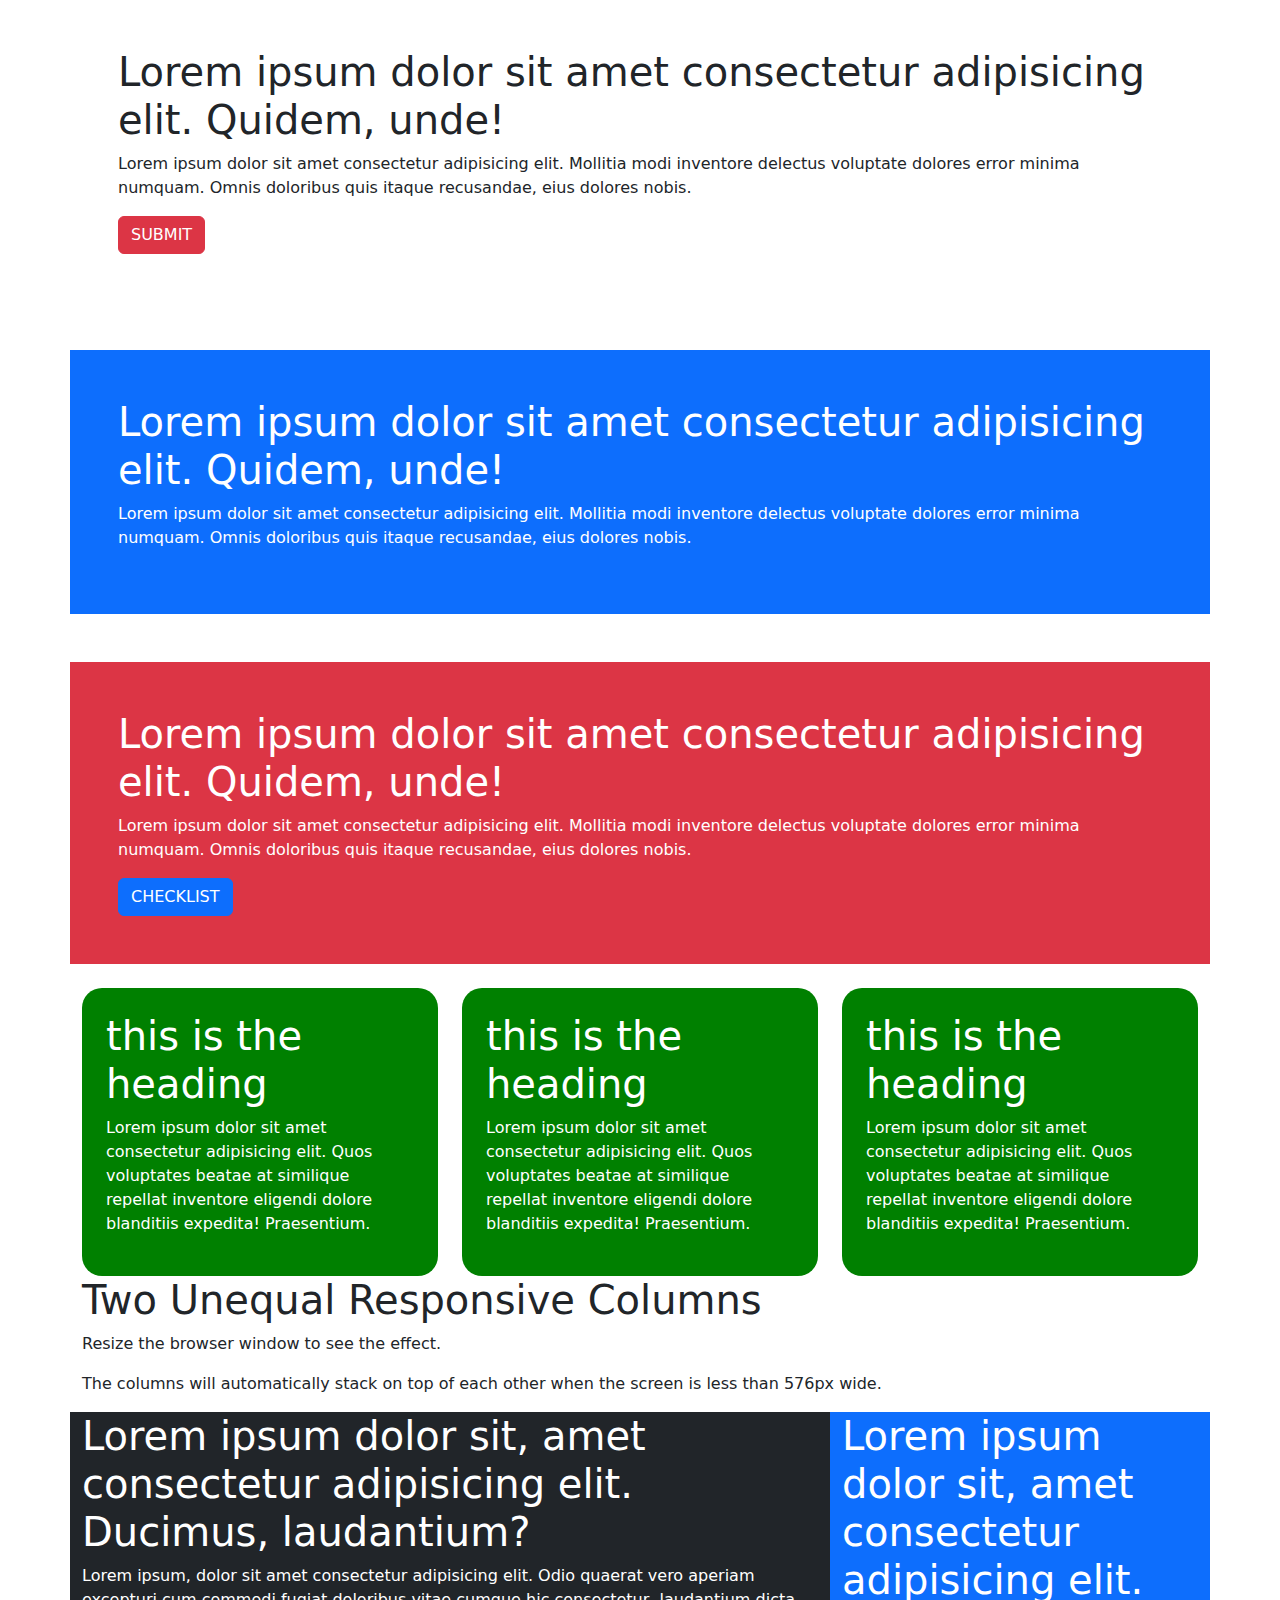
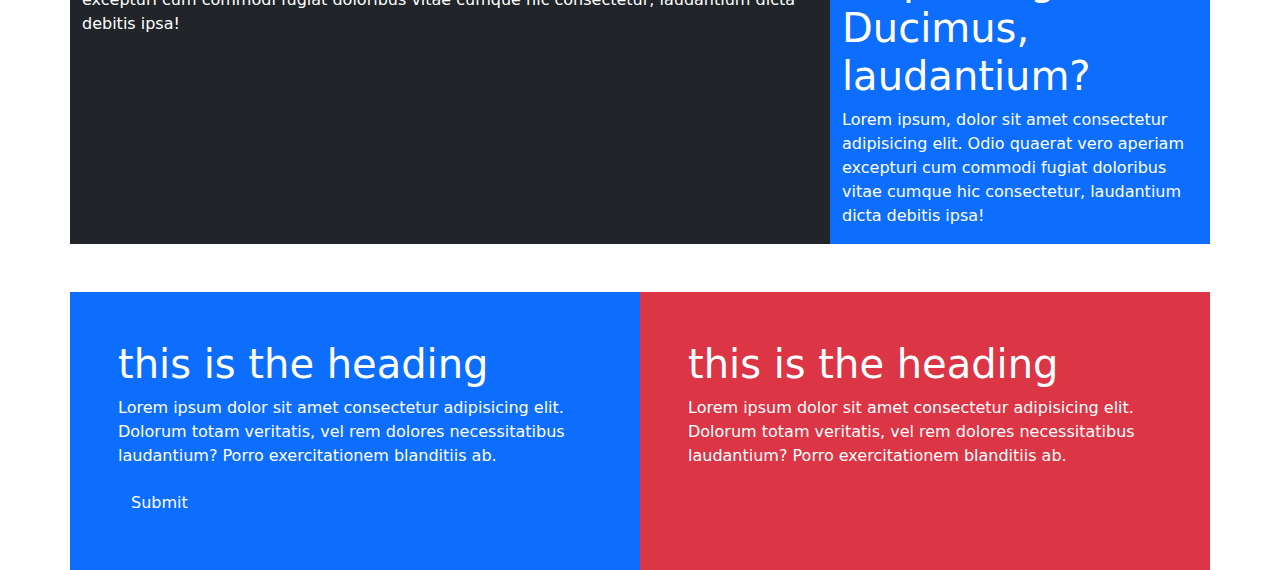
<file: index.html>
<!DOCTYPE html>
<html lang="en">
<head>
    <title>bootstrap</title>
    <link rel="stylesheet" href="style.css">
    <meta charset="utf-8">
    <meta name="viewport" content="width=device-width, initial-scale=1">
    <link href="https://cdn.jsdelivr.net/npm/bootstrap@5.1.3/dist/css/bootstrap.min.css" rel="stylesheet">
    <script src="https://cdn.jsdelivr.net/npm/bootstrap@5.1.3/dist/js/bootstrap.bundle.min.js"></script>
</head>
<body>
  <div class="container p-5 ">
    <h1>Lorem ipsum dolor sit amet consectetur adipisicing elit. Quidem, unde!</h1>
    <p>Lorem ipsum dolor sit amet consectetur adipisicing elit. Mollitia modi inventore delectus voluptate dolores error minima numquam. Omnis doloribus quis itaque recusandae, eius dolores nobis.</p>
    <div class="buttons">
    <button type="button" class="btn btn-danger">SUBMIT</button>
    </div>
  </div>
  <div class="container mt-5 p-5 bg-primary text-white">
    <h1>Lorem ipsum dolor sit amet consectetur adipisicing elit. Quidem, unde!</h1>
    <p>Lorem ipsum dolor sit amet consectetur adipisicing elit. Mollitia modi inventore delectus voluptate dolores error minima numquam. Omnis doloribus quis itaque recusandae, eius dolores nobis.</p>
  </div>
  <div class="container mt-5 p-5 bg-danger text-white">
    <h1>Lorem ipsum dolor sit amet consectetur adipisicing elit. Quidem, unde!</h1>
    <p>Lorem ipsum dolor sit amet consectetur adipisicing elit. Mollitia modi inventore delectus voluptate dolores error minima numquam. Omnis doloribus quis itaque recusandae, eius dolores nobis.</p>
    <button type="button" class="btn btn-primary">CHECKLIST</button>
  </div>
  <div class="container">
       <div class="row">
            <div class="col-lg-4  mt-4">
                <div class="box p-4">
                    <h1>this is the heading</h1>
                    <p>Lorem ipsum dolor sit amet consectetur adipisicing elit. Quos voluptates beatae at similique repellat inventore eligendi dolore blanditiis expedita! Praesentium.</p>
                </div>
            </div>
            <div class="col-lg-4  mt-4">
                <div class="box p-4">
                    <h1>this is the heading</h1>
                    <p>Lorem ipsum dolor sit amet consectetur adipisicing elit. Quos voluptates beatae at similique repellat inventore eligendi dolore blanditiis expedita! Praesentium.</p>
                </div>
            </div>
            <div class="col-lg-4  mt-4">
                <div class="box p-4">
                    <h1>this is the heading</h1>
                    <p>Lorem ipsum dolor sit amet consectetur adipisicing elit. Quos voluptates beatae at similique repellat inventore eligendi dolore blanditiis expedita! Praesentium.</p>
                </div>
            </div>
       </div> 
  </div>
  <div class="container">
    <h1>Two Unequal Responsive Columns</h1>
    <p>Resize the browser window to see the effect.</p>
    <p>The columns will automatically stack on top of each other when the screen is less than 576px wide.</p>
    <div class="row">
        <div class="col-lg-8 bg-dark text-white">
           <div class="boxsecond">
            <h1>Lorem ipsum dolor sit, amet consectetur adipisicing elit. Ducimus, laudantium?</h1>
            <p>Lorem ipsum, dolor sit amet consectetur adipisicing elit. Odio quaerat vero aperiam excepturi cum commodi fugiat doloribus vitae cumque hic consectetur, laudantium dicta debitis ipsa!</p>
           </div>
        </div>
        <div class="col-lg-4 bg-primary text-white">
            <h1>Lorem ipsum dolor sit, amet consectetur adipisicing elit. Ducimus, laudantium?</h1>
            <p>Lorem ipsum, dolor sit amet consectetur adipisicing elit. Odio quaerat vero aperiam excepturi cum commodi fugiat doloribus vitae cumque hic consectetur, laudantium dicta debitis ipsa!</p>
        </div>
    </div>
  </div>
 
  <div class="container">
        <div class="row">
            <div class="col-lg-6 bg-primary text-white mt-5 p-5">
                <h1>this is the heading</h1>
                <p>Lorem ipsum dolor sit amet consectetur adipisicing elit. Dolorum totam veritatis, vel rem dolores necessitatibus laudantium? Porro exercitationem blanditiis ab.</p>
                <button class="btn btn-primary" type="button">Submit</button>
            </div>
            <div class="col-lg-6 bg-danger text-white mt-5 p-5" >
                <h1>this is the heading</h1>
                <p>Lorem ipsum dolor sit amet consectetur adipisicing elit. Dolorum totam veritatis, vel rem dolores necessitatibus laudantium? Porro exercitationem blanditiis ab.</p>
            </div>
        </div>
  </div>
</body>
</html>
</file>
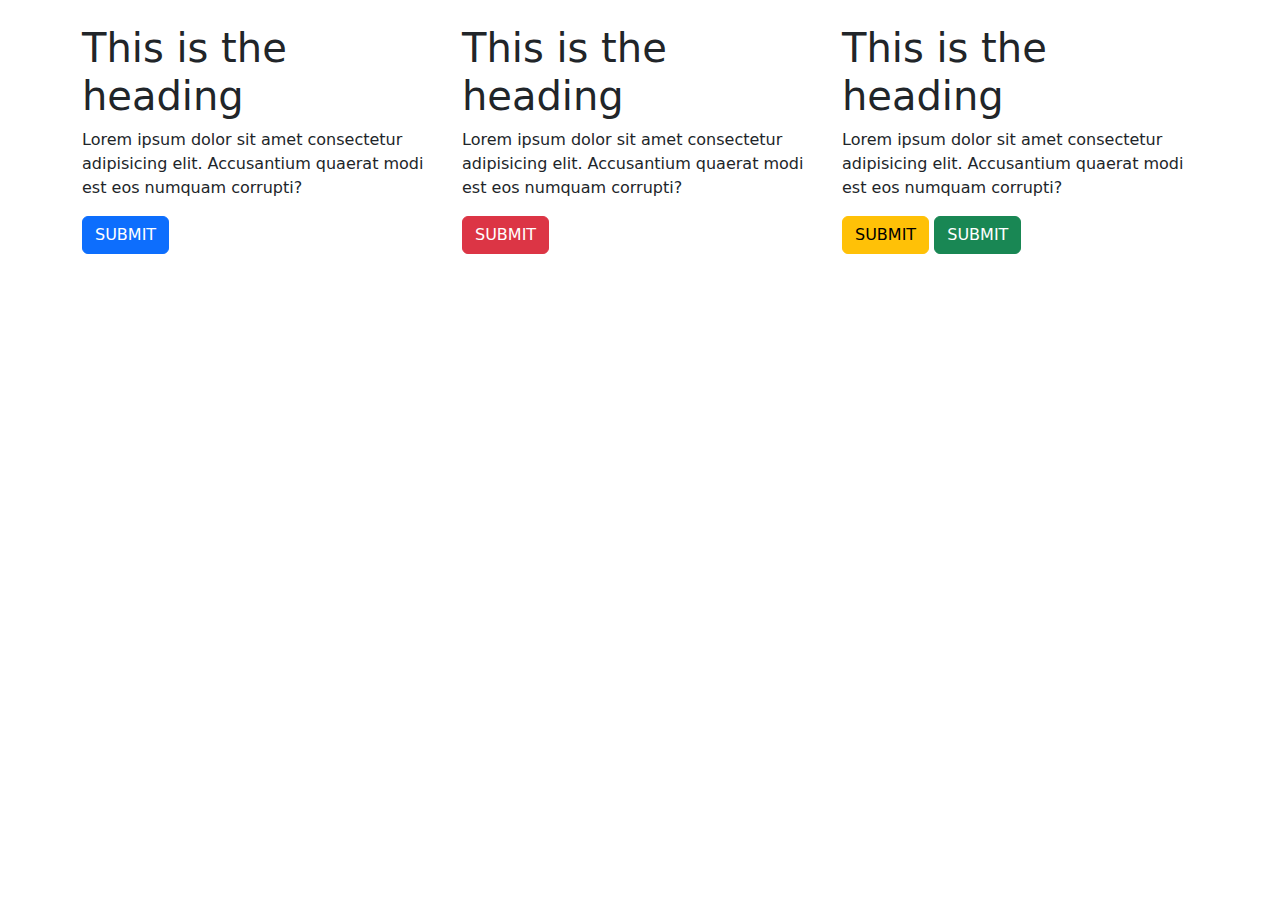
<file: button.html>
<!DOCTYPE html>
<html lang="en">
<head>
    <title>Button</title>
    <link rel="stylesheet" href="style.css">
    <meta charset="utf-8">
    <meta name="viewport" content="width=device-width, initial-scale=1">
    <link href="https://cdn.jsdelivr.net/npm/bootstrap@5.1.3/dist/css/bootstrap.min.css" rel="stylesheet">
    <script src="https://cdn.jsdelivr.net/npm/bootstrap@5.1.3/dist/js/bootstrap.bundle.min.js"></script>
</head>
<body>
    <div class="container">
        <div class="row">
            <div class="col-lg-4 mt-4">
                <h1>This is the heading</h1>
                <p>Lorem ipsum dolor sit amet consectetur adipisicing elit. Accusantium quaerat modi est eos numquam corrupti?</p>
                <button type="button" class="btn btn-primary">SUBMIT</button>
            </div>
            <div class="col-lg-4 mt-4">
                <h1>This is the heading</h1>
                <p>Lorem ipsum dolor sit amet consectetur adipisicing elit. Accusantium quaerat modi est eos numquam corrupti?</p>
                <button type="button" class="btn btn-danger">SUBMIT</button>
            </div>
            <div class="col-lg-4 mt-4">
                <h1>This is the heading</h1>
                <p>Lorem ipsum dolor sit amet consectetur adipisicing elit. Accusantium quaerat modi est eos numquam corrupti?</p>
                <button type="button" class="btn btn-warning">SUBMIT</button>
                <button type="button" class="btn btn-success">SUBMIT</button>

            </div>
        </div>
    </div>
</body>
</html>
</file>
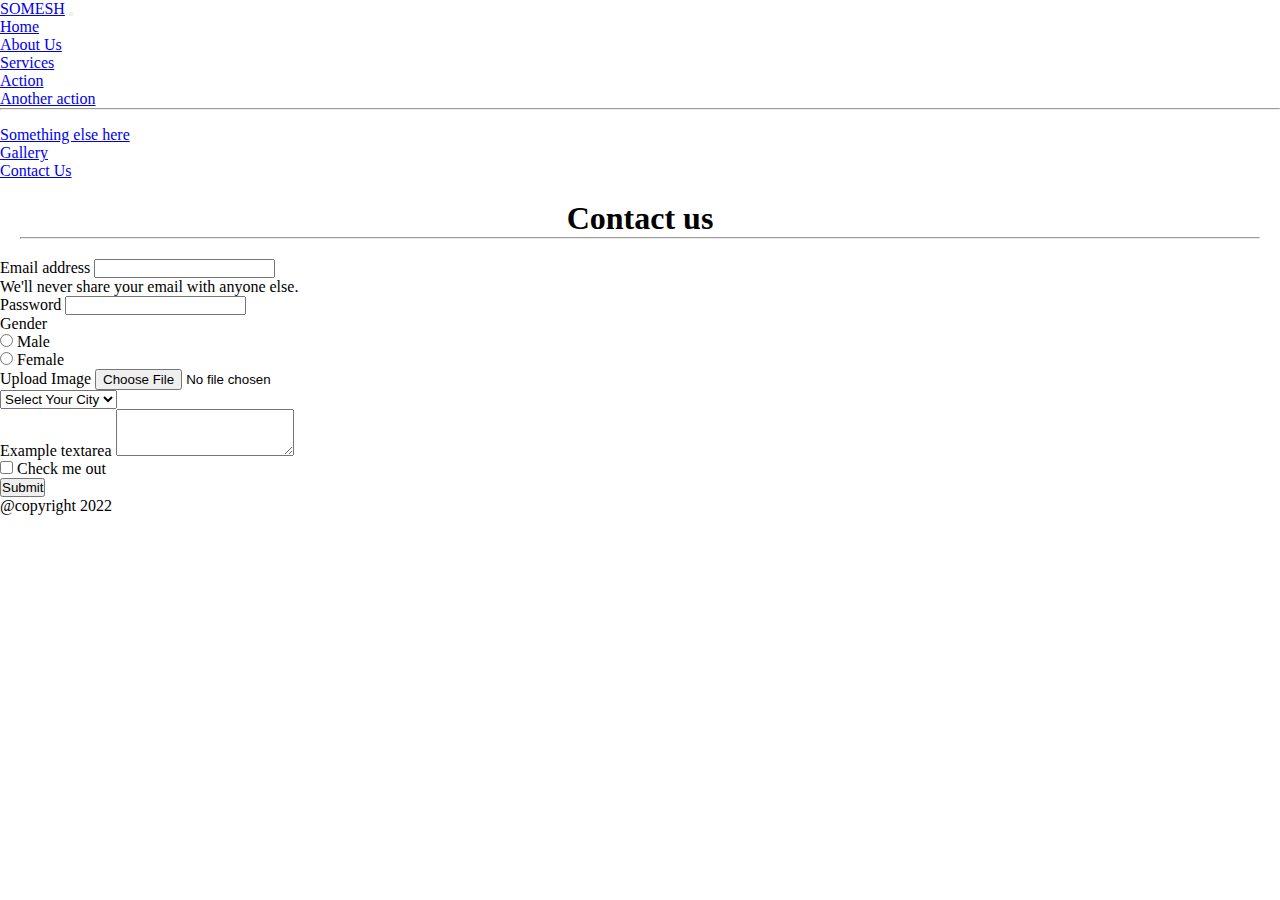
<file: contactus.html>
<!DOCTYPE html>
<html lang="en">
<head>
    <title>Contact us</title>
    <meta charset="utf-8">
    <meta name="viewport" content="width=device-width, initial-scale=1">
    <link href="https://cdn.jsdelivr.net/npm/bootstrap@5.0.2/dist/css/bootstrap.min.css" rel="stylesheet" integrity="sha384-EVSTQN3/azprG1Anm3QDgpJLIm9Nao0Yz1ztcQTwFspd3yD65VohhpuuCOmLASjC" crossorigin="anonymous">
    <script src="https://cdn.jsdelivr.net/npm/bootstrap@5.0.2/dist/js/bootstrap.bundle.min.js" integrity="sha384-MrcW6ZMFYlzcLA8Nl+NtUVF0sA7MsXsP1UyJoMp4YLEuNSfAP+JcXn/tWtIaxVXM" crossorigin="anonymous"></script>
    <link rel="stylesheet" href="thapa.css">
</head>
<body>
    <nav class="navbar navbar-expand-lg navbar-light bg-light">
        <div class="container-fluid">
          <a class="navbar-brand" href="#">SOMESH</a>
          <button class="navbar-toggler" type="button" data-bs-toggle="collapse" data-bs-target="#navbarSupportedContent" aria-controls="navbarSupportedContent" aria-expanded="false" aria-label="Toggle navigation">
            <span class="navbar-toggler-icon"></span>
          </button>
          <div class="collapse navbar-collapse" id="navbarSupportedContent">
            <ul class="navbar-nav ml-auto mb-2 mb-lg-0">
              <li class="nav-item">
                <a class="nav-link active" aria-current="page" href="thapa.html">Home</a>
              </li>
              <li class="nav-item">
                <a class="nav-link" href="aboutus.html">About Us</a>
              </li>
              <li class="nav-item dropdown">
                <a class="nav-link dropdown-toggle" href="services.html" id="navbarDropdown" role="button" data-bs-toggle="dropdown" aria-expanded="false">
                  Services
                </a>
                <ul class="dropdown-menu" aria-labelledby="navbarDropdown">
                  <li><a class="dropdown-item" href="#">Action</a></li>
                  <li><a class="dropdown-item" href="#">Another action</a></li>
                  <li><hr class="dropdown-divider"></li>
                  <li><a class="dropdown-item" href="#">Something else here</a></li>
                </ul>
              </li>
              <li class="nav-item">
                  <a class="nav-link" href="gallery.html">Gallery</a>
                </li>
                <li class="nav-item">
                  <a class="nav-link" href="contactus.html">Contact Us</a>
                </li>
            </ul>
          </div>
        </div>
      </nav>

      <section id="contactus">
        <div class="container">
            <div class="contactus">
                <h1>Contact us</h1>
                <hr>
            </div>
           </div>
           <div class="container-fluid">
                <div class="row">
                    <div class="col-lg-8 mx-auto">
                        <form>
                            <div class="mb-3">
                              <label for="exampleInputEmail1" class="form-label">Email address</label>
                              <input type="email" class="form-control" id="exampleInputEmail1" aria-describedby="emailHelp">
                              <div id="emailHelp" class="form-text">We'll never share your email with anyone else.</div>
                            </div>
                            <div class="mb-3">
                              <label for="exampleInputPassword1" class="form-label">Password</label>
                              <input type="password" class="form-control" id="exampleInputPassword1">
                            </div>
                            <div class="mb-3">
                                <label for="gender">Gender</label>
                                <div class="form-check form-check-inline">
                                    <input class="form-check-input" type="radio" name="inlineRadioOptions" id="inlineRadio1" value="option1">
                                    <label class="form-check-label" for="inlineRadio1">Male</label>
                                  </div>
                                  <div class="form-check form-check-inline">
                                    <input class="form-check-input" type="radio" name="inlineRadioOptions" id="inlineRadio2" value="option2">
                                    <label class="form-check-label" for="inlineRadio2">Female</label>
                                  </div>
                            </div>
                            <div class="mb-3">
                                <label for="formFile" class="form-label">Upload Image</label>
                                <input class="form-control" type="file" id="formFile">
                              </div>
                            <div class="mb-3">
                                <select class="form-select" aria-label="Default select example">
                                    <option selected>Select Your City</option>
                                    <option value="1">Jaipur</option>
                                    <option value="2">Jodhpur</option>
                                    <option value="3">Pune</option>
                                  </select>
                            </div>
                            <div class="mb-3">
                                <label for="exampleFormControlTextarea1" class="form-label">Example textarea</label>
                                <textarea class="form-control" id="exampleFormControlTextarea1" rows="3"></textarea>
                              </div>
                            <div class="mb-3 form-check">
                              <input type="checkbox" class="form-check-input" id="exampleCheck1">
                              <label class="form-check-label" for="exampleCheck1">Check me out</label>
                            </div>
                            <button type="submit" class="btn btn-primary">Submit</button>
                          </form>
                    </div>
                </div>
           </div>
           </section>
      <footer>
        <div class="container-fluid">
            <div class="row mt-4 bg-dark text-white">
                <div class="col-lg-12 text-center p-3">
                    <p> @copyright 2022  </p>
                </div>
            </div>
        </div>
   </footer>
</body>
</html>
</file>
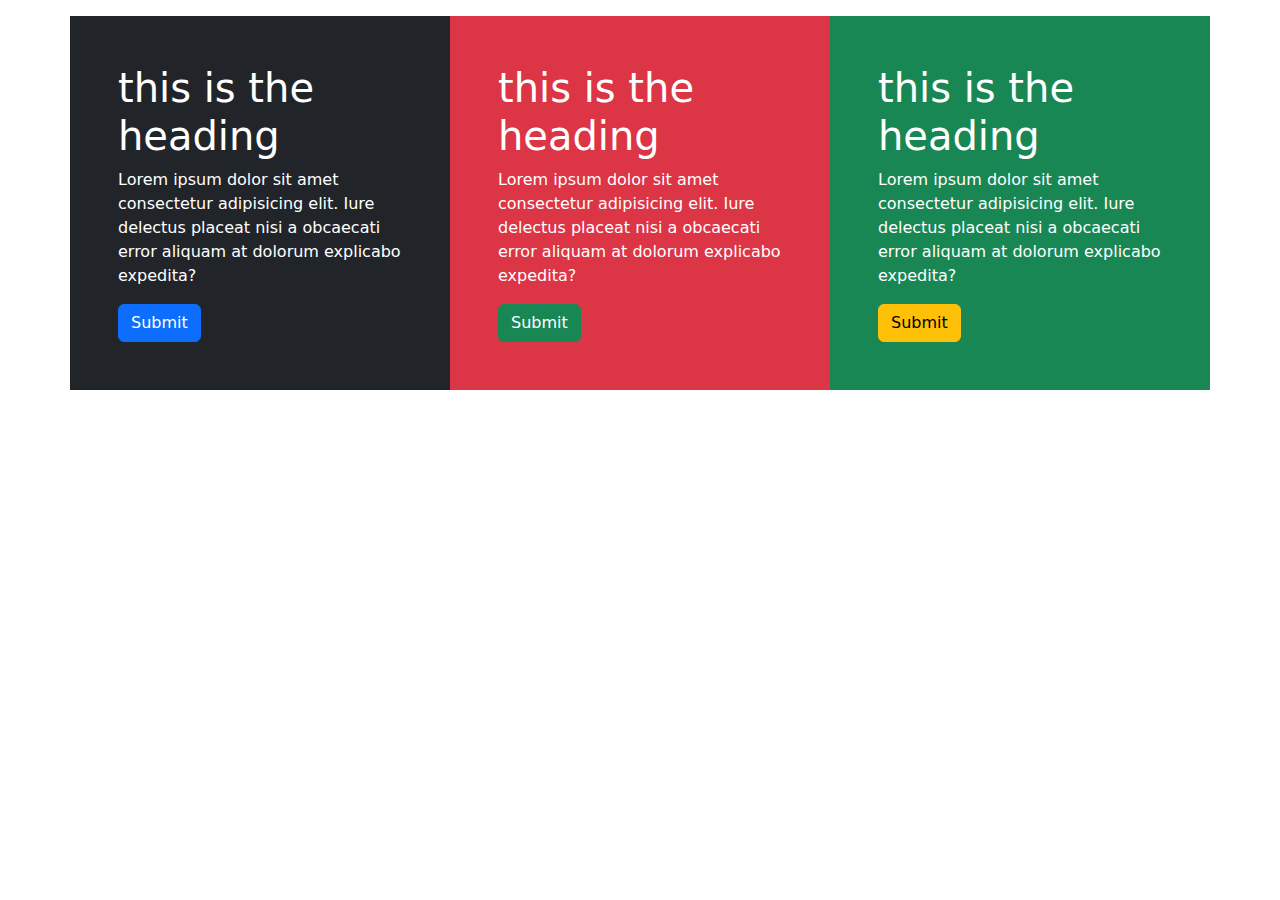
<file: module.html>
<!DOCTYPE html>
<html lang="en">
<head>
    <title>Bootstrap</title>
  <meta charset="utf-8">
  <meta name="viewport" content="width=device-width, initial-scale=1">
  <link href="https://cdn.jsdelivr.net/npm/bootstrap@5.1.3/dist/css/bootstrap.min.css" rel="stylesheet">
  <script src="https://cdn.jsdelivr.net/npm/bootstrap@5.1.3/dist/js/bootstrap.bundle.min.js"></script>
    <link rel="stylesheet" href="module.css">
</head>
<body>
    <div class="container">
        <div class="row">
            <div class="col-lg-4 p-5 bg-dark text-white mt-3">
                <h1>this is the heading</h1>
                <p>Lorem ipsum dolor sit amet consectetur adipisicing elit. Iure delectus placeat nisi a obcaecati error aliquam at dolorum explicabo expedita?</p>
                <button type="button" class="btn btn-primary">Submit</button>
            </div>
            <div class="col-lg-4 p-5 bg-danger text-white mt-3">
           
                <h1>this is the heading</h1>
                <p >Lorem ipsum dolor sit amet consectetur adipisicing elit. Iure delectus placeat nisi a obcaecati error aliquam at dolorum explicabo expedita?</p>
                <button type="button" class="btn btn-success">Submit</button>
            </div>
            <div class="col-lg-4 p-5 bg-success text-white mt-3">
                <h1>this is the heading</h1>
                <p>Lorem ipsum dolor sit amet consectetur adipisicing elit. Iure delectus placeat nisi a obcaecati error aliquam at dolorum explicabo expedita?</p>
                <button type="button" class="btn btn-warning">Submit</button>
            </div>
        </div>
    </div>
</body>
</html>
</file>
<file: style.css>
.first
{
    background-color: chocolate;
}
.box
{
    background-color: green;
    color: #fff;
    border-radius:20px;
}
</file>
<file: thapa.css>
*{
    margin: 0;
    padding: 0;
    box-sizing: border-box;
}
body
{
    position: relative;
}
.slider
{
    width: 100%;
    height: 600px;
}
.slider img
{
    height: 100%;
    width: auto;
}
.slider h5{
    font-size: 50px;
    font-weight: 600;
}
.slider p{
    font-size: 20px;
    font-weight: 600;
}
.aboutushead
{
    padding: 20px;
}
.aboutushead h1
{
    text-align: center;
}  
.aboutimage
{
    padding: 20px;
}
.aboutimage img
{
    width: 500px;
    height: 300px;
    border-radius: 10px;
}
.our_services
{
    padding: 20px; 
}
.our_services h1{
    text-align: center;
}
.sec
{
    height: 100%;
    object-fit: cover;
}
.our_gallery
{
    padding: 20px; 
}
.our_gallery h1{
    text-align: center;
}
.our_video
{
    background-color: #a6dcef;
    padding: 20px; 
    text-align: center;
}
.contactus
{
    padding: 20px; 
}
.contactus h1
{
    text-align: center;
}
</file>
<file: module.css>
*
{
    padding: 0;
    margin: 0;
    box-sizing: border-box;
}
</file>
